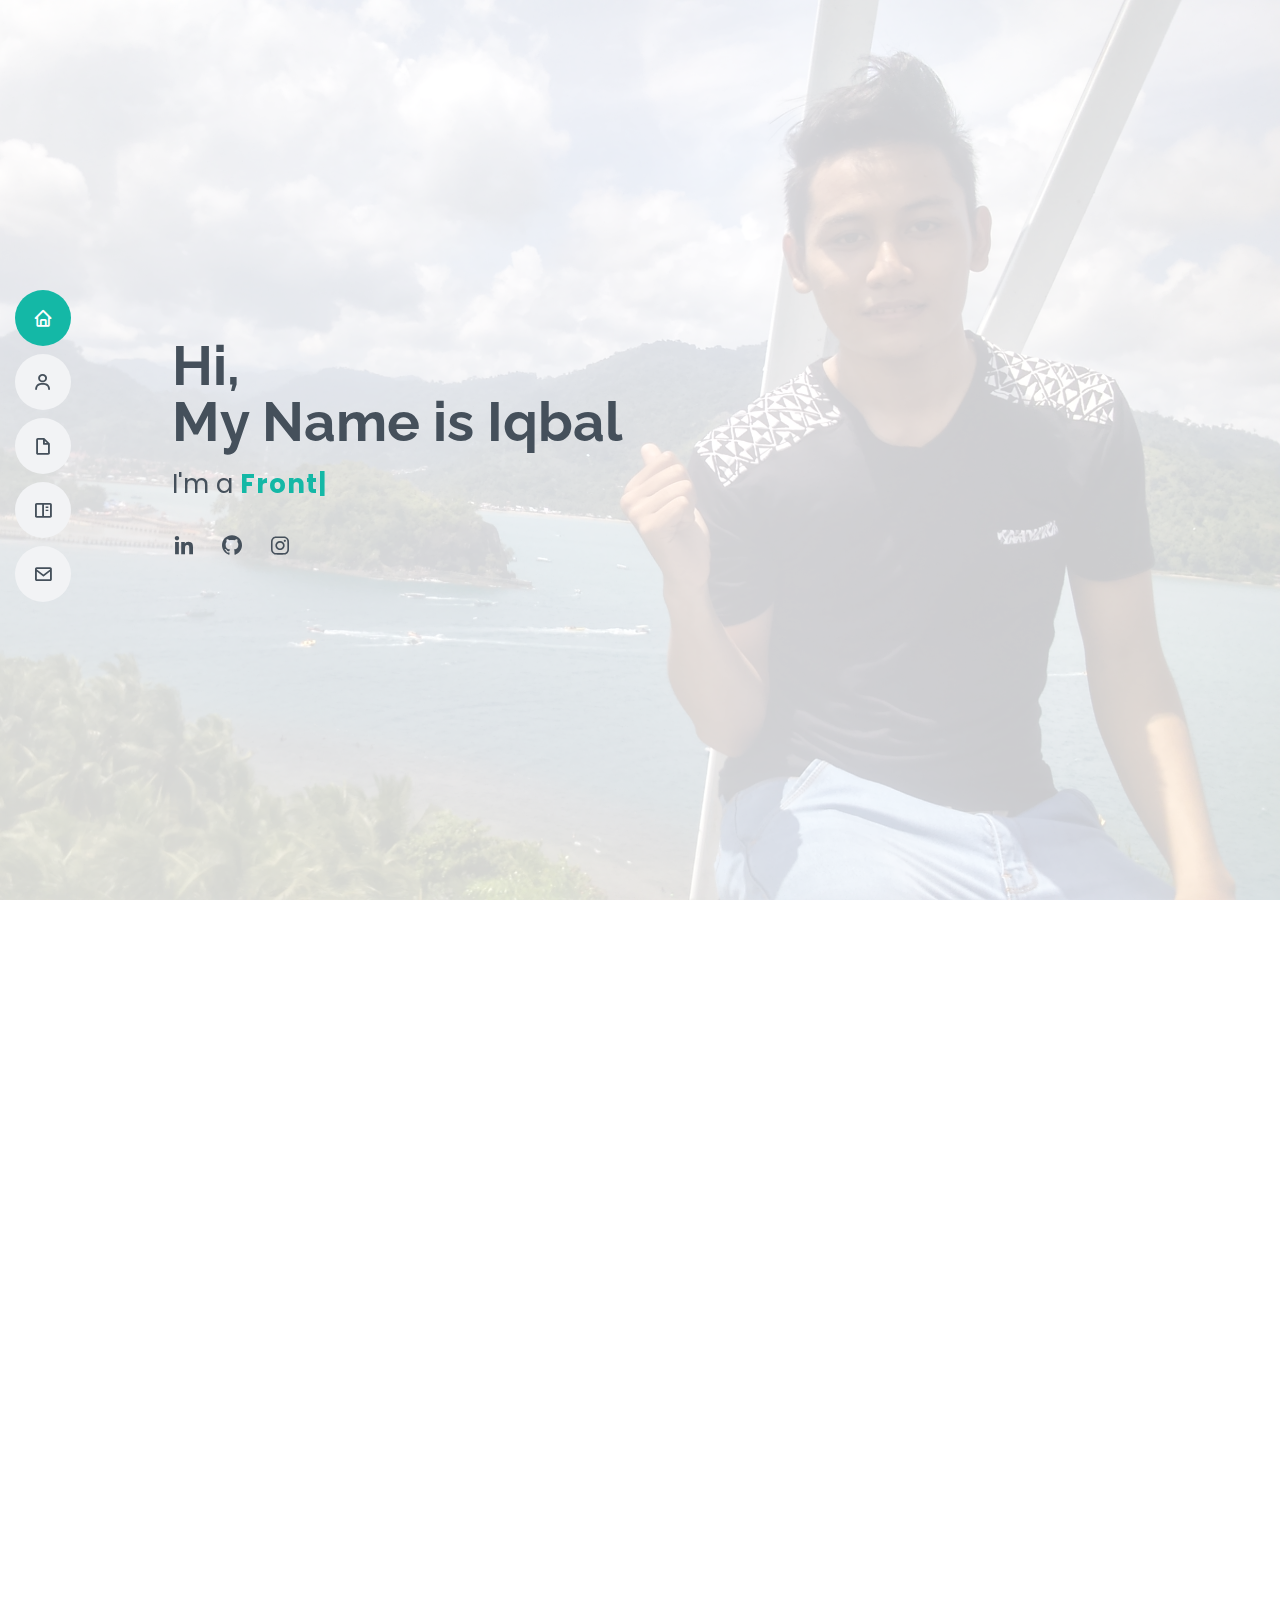
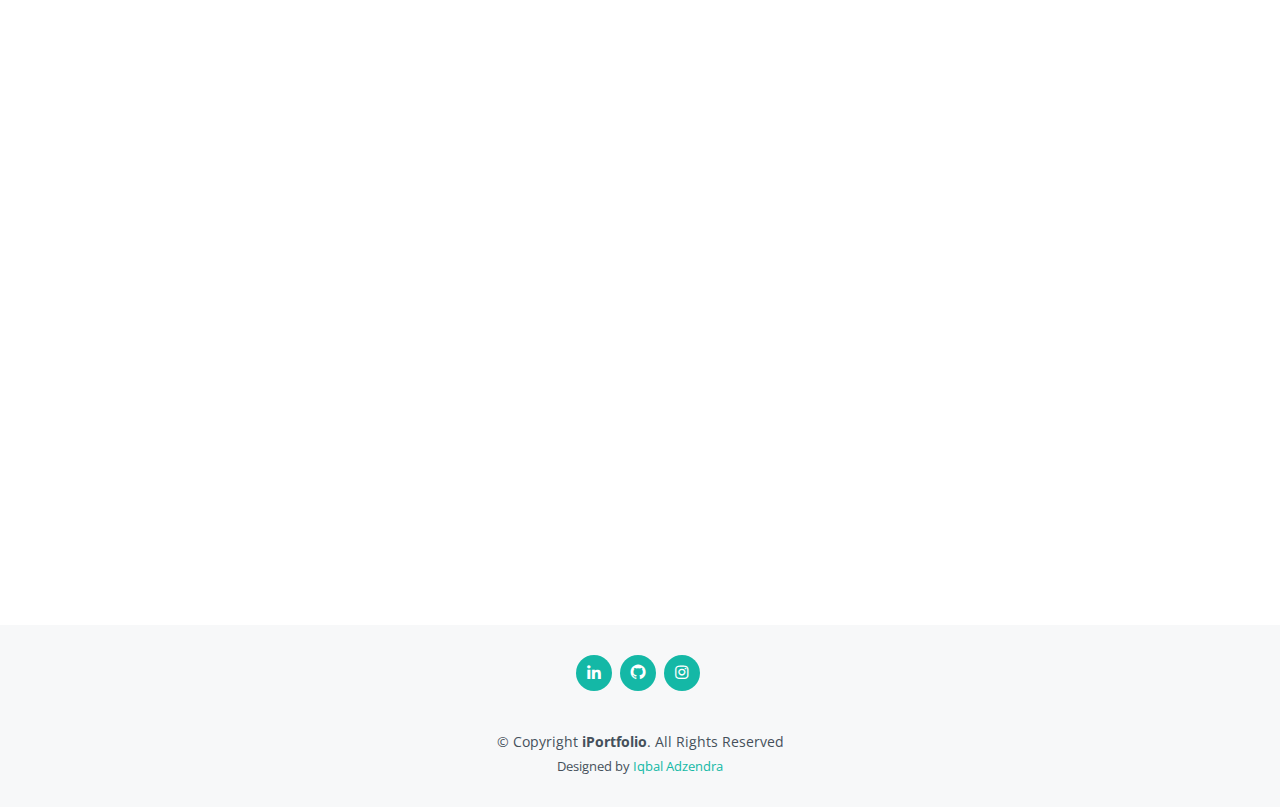
<file: index.html>
<!DOCTYPE html>
<html lang="en">

<head>
  <meta charset="utf-8" />
  <meta content="width=device-width, initial-scale=1.0" name="viewport" />

  <title>My Portfolio</title>
  <meta content="" name="description" />
  <meta content="" name="keywords" />

  <!-- Favicons -->
  <link href="assets/img/i-icon.png" rel="icon" />
  <link href="assets/img/apple-touch-icon.png" rel="apple-touch-icon" />

  <!-- Google Fonts -->
  <link
    href="https://fonts.googleapis.com/css?family=Open+Sans:300,300i,400,400i,600,600i,700,700i|Raleway:300,300i,400,400i,500,500i,600,600i,700,700i|Poppins:300,300i,400,400i,500,500i,600,600i,700,700i"
    rel="stylesheet" />

  <!-- Vendor CSS Files -->
  <link href="assets/vendor/aos/aos.css" rel="stylesheet" />
  <link href="assets/vendor/bootstrap/css/bootstrap.min.css" rel="stylesheet" />
  <link href="assets/vendor/bootstrap-icons/bootstrap-icons.css" rel="stylesheet" />
  <link href="assets/vendor/boxicons/css/boxicons.min.css" rel="stylesheet" />
  <link href="assets/vendor/glightbox/css/glightbox.min.css" rel="stylesheet" />
  <link href="assets/vendor/swiper/swiper-bundle.min.css" rel="stylesheet" />

  <!-- Template Main CSS File -->
  <link href="assets/css/style.css" rel="stylesheet" />

  <!-- ================================================================================== -->
</head>

<body>
  <!-- ======= Mobile nav toggle button ======= -->
  <i class="bi bi-list mobile-nav-toggle d-lg-none"></i>
  <!-- ======= Header ======= -->
  <header id="header" class="d-flex flex-column justify-content-center">
    <nav id="navbar" class="navbar nav-menu">
      <ul>
        <li>
          <a href="#hero" class="nav-link scrollto active">
            <i class="bx bx-home"></i> <span>Home</span></a>
        </li>
        <li>
          <a href="#about" class="nav-link scrollto">
            <i class="bx bx-user"></i> <span>About</span></a>
        </li>
        <li>
          <a href="#resume" class="nav-link scrollto">
            <i class="bx bx-file-blank"></i> <span>Resume</span></a>
        </li>
        <li>
          <a href="#portfolio" class="nav-link scrollto">
            <i class="bx bx-book-content"></i> <span>Portfolio</span></a>
        </li>
        <li>
          <a href="#contact" class="nav-link scrollto">
            <i class="bx bx-envelope"></i> <span>Contact</span></a>
        </li>
      </ul>
    </nav>
    <!-- .nav-menu -->
  </header>
  <!-- End Header -->

  <!-- ======= Hero Section ======= -->
  <section id="hero" class="d-flex flex-column justify-content-center">
    <div class="container" data-aos="zoom-in" data-aos-delay="100">
      <h1>Hi, <br />My Name is Iqbal</h1>
      <p>
        I'm a
        <strong><span class="typed" data-typed-items="Front-end Developer., IT Support., Freelancer."></span></strong>
      </p>
      <div class="social-links">
        <a href="https://www.linkedin.com/in/iqbal-adzendra-806b7862/" target="_blank" class="linkedin"><i
            class="bx bxl-linkedin"></i></a>
        <a href="https://github.com/iqbaladzendra" target="_blank" class="github"><i class="bx bxl-github"></i></a>
        <a href="https://www.instagram.com/iae13_/" target="_blank" class="instagram"><i
            class="bx bxl-instagram"></i></a>
      </div>
    </div>
  </section>
  <!-- End Hero -->

  <main id="main">
    <!-- ======= About Section ======= -->
    <section id="about" class="about">
      <div class="container" data-aos="fade-up">
        <div class="section-title">
          <h2>About</h2>
        </div>

        <div class="row">
          <div class="col-lg-3">
            <img src="assets/img/profile-img.jpg" class="img-fluid rounded" alt="" />
          </div>
          <div class="col-lg-8 pt-4 pt-lg-0 content">
            <h3>Front-end Developer.</h3>
            <p>
              Hello! My name is Iqbal and I love making things live on the
              internet. i have a passion for user Interface and user
              experience.
            </p>
            <div class="row">
              <div class="col-lg-6">
                <ul>
                  <li>
                    <i class="bi bi-chevron-right"></i>
                    <strong>Birthday &nbsp:</strong> <span>13 Desember 1992</span>
                  </li>
                  <li>
                    <i class="bi bi-chevron-right"></i>
                    <strong>Phone &ensp;&emsp;:</strong> <span>+62 812-8000-3213</span>
                  </li>
                  <li>
                    <i class="bi bi-chevron-right"></i>
                    <strong>City &ensp;&emsp;&emsp; :</strong> <span>Pekanbaru, Riau, Indonesia</span>
                  </li>
                </ul>
              </div>
              <div class="col-lg-6">
                <ul>
                  <li>
                    <i class="bi bi-chevron-right"></i>
                    <strong>Degree &ensp;&emsp;:</strong> <span>Bachelor</span>
                  </li>
                  <li>
                    <i class="bi bi-chevron-right"></i>
                    <strong>Email &nbsp;&emsp;&emsp;:</strong>
                    <span>iqbal.adzendra@gmail.com</span>
                  </li>
                  <li>
                    <i class="bi bi-chevron-right"></i>
                    <strong>Freelance &nbsp;:</strong> <span>Available</span>
                  </li>
                </ul>
              </div>
            </div>
          </div>
        </div>
      </div>
    </section>
    <!-- End About Section -->

    <!-- ======= Skills Section ======= -->
    <section id="skills" class="skills section-bg">
      <div class="container" data-aos="fade-up">
        <div class="section-title">
          <h2>Skills</h2>
        </div>

        <div class="row skills-content">
          <div class="col-lg-6">
            <div class="progress">
              <span class="skill">HTML <i class="val">90%</i></span>
              <div class="progress-bar-wrap">
                <div class="progress-bar" role="progressbar" aria-valuenow="90" aria-valuemin="0" aria-valuemax="100">
                </div>
              </div>
            </div>

            <div class="progress">
              <span class="skill">CSS <i class="val">70%</i></span>
              <div class="progress-bar-wrap">
                <div class="progress-bar" role="progressbar" aria-valuenow="70" aria-valuemin="0" aria-valuemax="100">
                </div>
              </div>
            </div>

            <div class="progress">
              <span class="skill">JavaScript <i class="val">40%</i></span>
              <div class="progress-bar-wrap">
                <div class="progress-bar" role="progressbar" aria-valuenow="40" aria-valuemin="0" aria-valuemax="100">
                </div>
              </div>
            </div>
          </div>

          <div class="col-lg-6">
            <div class="progress">
              <span class="skill">UI/UX Design <i class="val">50%</i></span>
              <div class="progress-bar-wrap">
                <div class="progress-bar" role="progressbar" aria-valuenow="50" aria-valuemin="0" aria-valuemax="100">
                </div>
              </div>
            </div>

            <div class="progress">
              <span class="skill">Bootstrap <i class="val">50%</i></span>
              <div class="progress-bar-wrap">
                <div class="progress-bar" role="progressbar" aria-valuenow="50" aria-valuemin="0" aria-valuemax="100">
                </div>
              </div>
            </div>

            <div class="progress">
              <span class="skill">ReactJS <i class="val">25%</i></span>
              <div class="progress-bar-wrap">
                <div class="progress-bar" role="progressbar" aria-valuenow="25" aria-valuemin="0" aria-valuemax="100">
                </div>
              </div>
            </div>
          </div>
        </div>
      </div>
    </section>
    <!-- End Skills Section -->

    <!-- ======= Resume Section ======= -->
    <section id="resume" class="resume">
      <div class="container" data-aos="fade-up">
        <div class="section-title">
          <h2>Resume</h2>
        </div>

        <div class="row">
          <div class="col-lg-6">
            <h3 class="resume-title">Education</h3>
            <div class="resume-item">
              <h4>Bachelor of Informatic engineering</h4>
              <h5>2011 - 2017</h5>
              <p><em>State Islamic University of Sultan Syarif Kasim Riau, Indonesia</em></p>
            </div>
            <h3 class="resume-title">Internship Experience</h3>
            <div class="resume-item">
              <h4>Programmer</h4>
              <h5>2017</h5>
              <p><em>Zanafa Bookstore, Pekanbaru, Indonesia </em></p>
              <ul>
                <li>
                  Create document and input data
                </li>
                <li>
                  Lead in the design, development, and implementation of the
                  Inventory System.
                </li>

              </ul>
            </div>
          </div>
          <div class="col-lg-6">
            <h3 class="resume-title">Professional Experience</h3>
            <div class="resume-item">
              <h4>IT Staff</h4>
              <h5>2018 - 2019</h5>
              <p><em> PT. Garuda Ekspress Nusantara (J&T), Pekanbaru, Indonesia </em></p>
              <ul>
                <li>
                  GPS and CCTV operator.
                </li>
                <li>
                  Installing and conguring new hardware and software.
                </li>
                <li>Troubleshooting and resolving IT-related issues for employees.
                </li>
                <li>
                  Inspecting computer hardware to ensure functionality and repairing or replacing items as Needed.
                </li>
              </ul>
            </div>
            <div class="resume-item">
              <h4>Freelancer</h4>
              <h5>2021 - Present</h5>
              <p><em>PT. Tasya Total Persada, Padang, Indonesia</em></p>
              <ul>
                <li>
                  Create document and input data
                </li>
                <li>
                  Troubleshooting and resolving IT-related issues for employees.
                </li>
                <li>
                  Inspecting computer hardware to ensure functionality and repairing or replacing items as Needed.
                </li>
              </ul>
            </div>
          </div>
        </div>
      </div>
    </section>
    <!-- End Resume Section -->

    <!-- ======= Portfolio Section ======= -->
    <section id="portfolio" class="portfolio section-bg">
      <div class="container" data-aos="fade-up">
        <div class="section-title">
          <h2>Portfolio</h2>
        </div>

        <div class="row">
          <div class="col-lg-12 d-flex justify-content-center" data-aos="fade-up" data-aos-delay="100"
            data-filter=".filter-card">

          </div>
        </div>
        <div class="row portfolio-container" data-aos="fade-up" data-aos-delay="200">
          <div class="col-lg-4 col-md-6 portfolio-item filter-card top-50 start-50 translate-middle">
            <div class="portfolio-wrap">
              <img src="assets/img/portfolio/project-1.png" class="img-fluid" alt="" />
              <div class="portfolio-info">
                <h4>Project 1</h4>
                <p>Travel</p>
                <div class="portfolio-links">
                  <a href="assets/img/portfolio/project-1.png" data-gallery="portfolioGallery"
                    class="portfolio-lightbox" title="Travel"><i class="bx bx-plus"></i></a>
                  <a href="portfolio-details.html" class="portfolio-details-lightbox" data-glightbox="type: external"
                    title="Portfolio Details"><i class="bx bx-link"></i></a>
                </div>
              </div>
            </div>
          </div>

          <!-- <div class="col-lg-4 col-md-6 portfolio-item filter-card">
            <div class="portfolio-wrap">
              <img src="assets/img/portfolio/portfolio-7.jpg" class="img-fluid" alt="" />
              <div class="portfolio-info">
                <h4>Project 2</h4>
                <p>Card</p>
                <div class="portfolio-links">
                  <a href="assets/img/portfolio/portfolio-7.jpg" data-gallery="portfolioGallery"
                    class="portfolio-lightbox" title="Card 2"><i class="bx bx-plus"></i></a>
                  <a href="portfolio-details.html" class="portfolio-details-lightbox" data-glightbox="type: external"
                    title="Portfolio Details"><i class="bx bx-link"></i></a>
                </div>
              </div>
            </div>
          </div>

          <div class="col-lg-4 col-md-6 portfolio-item filter-card">
            <div class="portfolio-wrap">
              <img src="assets/img/portfolio/portfolio-8.jpg" class="img-fluid" alt="" />
              <div class="portfolio-info">
                <h4>Card 3</h4>
                <p>Card</p>
                <div class="portfolio-links">
                  <a href="assets/img/portfolio/portfolio-8.jpg" data-gallery="portfolioGallery"
                    class="portfolio-lightbox" title="Card 3"><i class="bx bx-plus"></i></a>
                  <a href="portfolio-details.html" class="portfolio-details-lightbox" data-glightbox="type: external"
                    title="Portfolio Details"><i class="bx bx-link"></i></a>
                </div>
              </div>
            </div>
          </div> -->
        </div>
      </div>
    </section>
    <!-- End Portfolio Section -->

    <!-- ======= Contact Section ======= -->
    <section id="contact" class="contact">
      <div class="container" data-aos="fade-up">
        <div class="section-title">
          <h2>Contact</h2>
        </div>

        <div class="row mt-1">
          <div class="col-lg-4">
            <div class="info">
              <div class="address">
                <i class="bi bi-geo-alt"></i>
                <h4>Location:</h4>
                <p>Pekanbaru, Riau, Indonesia</p>
              </div>

              <div class="email">
                <i class="bi bi-envelope"></i>
                <h4>Email:</h4>
                <p>iqbal.adzendra@gmail.com</p>
              </div>

              <div class="phone">
                <i class="bi bi-phone"></i>
                <h4>Call:</h4>
                <p>+62 812 8000 3213</p>
              </div>
            </div>
          </div>

          <div class="col-lg-8 mt-5 mt-lg-0">
            <form action="forms/contact.php" method="post" role="form" class="php-email-form">
              <div class="row">
                <div class="col-md-6 form-group">
                  <input type="text" name="name" class="form-control" id="name" placeholder="Your Name" required />
                </div>
                <div class="col-md-6 form-group mt-3 mt-md-0">
                  <input type="email" class="form-control" name="email" id="email" placeholder="Your Email" required />
                </div>
              </div>
              <div class="form-group mt-3">
                <input type="text" class="form-control" name="subject" id="subject" placeholder="Subject" required />
              </div>
              <div class="form-group mt-3">
                <textarea class="form-control" name="message" rows="5" placeholder="Message" required></textarea>
              </div>
              <div class="my-3">
                <div class="loading">Loading</div>
                <div class="error-message"></div>
                <div class="sent-message">
                  Your message has been sent. Thank you!
                </div>
              </div>
              <div class="text-center">
                <button type="submit">Send Message</button>
              </div>
            </form>
          </div>
        </div>
      </div>
    </section>
    <!-- End Contact Section -->
  </main>
  <!-- End #main -->

  <!-- ======= Footer ======= -->
  <footer id="footer">
    <div class="container">
      <div class="social-links">
        <a href="https://www.linkedin.com/in/iqbal-adzendra-806b7862/" target="_blank" class="linkedin"><i
            class="bx bxl-linkedin"></i></a>
        <a href="https://github.com/iqbaladzendra" target="_blank" class="github"><i class="bx bxl-github"></i></a>
        <a href="https://www.instagram.com/iae13_/" target="_blank" class="instagram"><i
            class="bx bxl-instagram"></i></a>
      </div>
      <div class="copyright">
        &copy; Copyright <strong><span>iPortfolio</span></strong>. All Rights Reserved
      </div>
      <div class="credits">
        Designed by <a href="#">Iqbal Adzendra</a>
      </div>
    </div>
  </footer>
  <!-- End Footer -->

  <div id="preloader"></div>
  <a href="#" class="back-to-top d-flex align-items-center justify-content-center"><i
      class="bi bi-arrow-up-short"></i></a>

  <!-- Vendor JS Files -->
  <script src="assets/vendor/purecounter/purecounter_vanilla.js"></script>
  <script src="assets/vendor/aos/aos.js"></script>
  <script src="assets/vendor/bootstrap/js/bootstrap.bundle.min.js"></script>
  <script src="assets/vendor/glightbox/js/glightbox.min.js"></script>
  <script src="assets/vendor/isotope-layout/isotope.pkgd.min.js"></script>
  <script src="assets/vendor/swiper/swiper-bundle.min.js"></script>
  <script src="assets/vendor/typed.js/typed.min.js"></script>
  <script src="assets/vendor/waypoints/noframework.waypoints.js"></script>
  <script src="assets/vendor/php-email-form/validate.js"></script>

  <!-- Template Main JS File -->
  <script src="assets/js/main.js"></script>
</body>

</html>
</file>
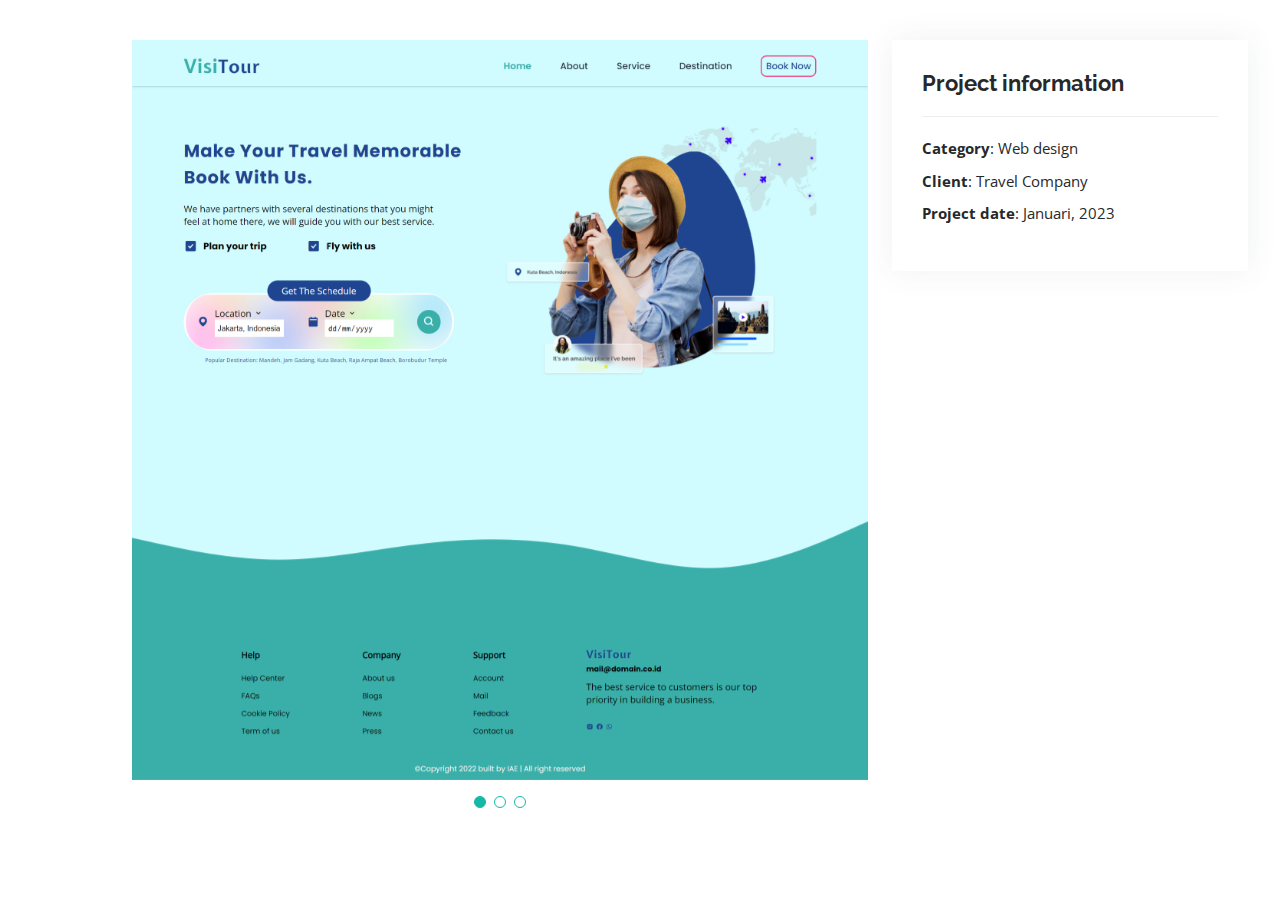
<file: portfolio-details.html>
<!DOCTYPE html>
<html lang="en">

<head>
  <meta charset="utf-8">
  <meta content="width=device-width, initial-scale=1.0" name="viewport">

  <title>Portfolio Details - Personal Bootstrap Template</title>
  <meta content="" name="description">
  <meta content="" name="keywords">

  <!-- Favicons -->
  <link href="assets/img/favicon.png" rel="icon">
  <link href="assets/img/apple-touch-icon.png" rel="apple-touch-icon">

  <!-- Google Fonts -->
  <link
    href="https://fonts.googleapis.com/css?family=Open+Sans:300,300i,400,400i,600,600i,700,700i|Raleway:300,300i,400,400i,500,500i,600,600i,700,700i|Poppins:300,300i,400,400i,500,500i,600,600i,700,700i"
    rel="stylesheet">

  <!-- Vendor CSS Files -->
  <link href="assets/vendor/aos/aos.css" rel="stylesheet">
  <link href="assets/vendor/bootstrap/css/bootstrap.min.css" rel="stylesheet">
  <link href="assets/vendor/bootstrap-icons/bootstrap-icons.css" rel="stylesheet">
  <link href="assets/vendor/boxicons/css/boxicons.min.css" rel="stylesheet">
  <link href="assets/vendor/glightbox/css/glightbox.min.css" rel="stylesheet">
  <link href="assets/vendor/swiper/swiper-bundle.min.css" rel="stylesheet">

  <!-- Template Main CSS File -->
  <link href="assets/css/style.css" rel="stylesheet">

  <!-- ==================================================================== -->
</head>

<body>

  <main id="main">

    <!-- ======= Portfolio Details Section ======= -->
    <section id="portfolio-details" class="portfolio-details">
      <div class="container">

        <div class="row gy-4">

          <div class="col-lg-8">
            <div class="portfolio-details-slider swiper">
              <div class="swiper-wrapper align-items-center">

                <div class="swiper-slide">
                  <img src="assets/img/portfolio/detail-1.png" alt="home">
                </div>

                <div class="swiper-slide">
                  <img src="assets/img/portfolio/detail-2.png" alt="about">
                </div>

                <div class="swiper-slide">
                  <img src="assets/img/portfolio/detail-3.png" alt="service">
                </div>

              </div>
              <div class="swiper-pagination"></div>
            </div>
          </div>

          <div class="col-lg-4">
            <div class="portfolio-info">
              <h3>Project information</h3>
              <ul>
                <li><strong>Category</strong>: Web design</li>
                <li><strong>Client</strong>: Travel Company</li>
                <li><strong>Project date</strong>: Januari, 2023</li>
                <!-- <li><strong>Project URL</strong>: <a href="#">www.example.com</a></li> -->
              </ul>
            </div>
          </div>

        </div>

      </div>
    </section><!-- End Portfolio Details Section -->

  </main><!-- End #main -->

  <div id="preloader"></div>
  <a href="#" class="back-to-top d-flex align-items-center justify-content-center"><i
      class="bi bi-arrow-up-short"></i></a>

  <!-- Vendor JS Files -->
  <script src="assets/vendor/purecounter/purecounter_vanilla.js"></script>
  <script src="assets/vendor/aos/aos.js"></script>
  <script src="assets/vendor/bootstrap/js/bootstrap.bundle.min.js"></script>
  <script src="assets/vendor/glightbox/js/glightbox.min.js"></script>
  <script src="assets/vendor/isotope-layout/isotope.pkgd.min.js"></script>
  <script src="assets/vendor/swiper/swiper-bundle.min.js"></script>
  <script src="assets/vendor/typed.js/typed.min.js"></script>
  <script src="assets/vendor/waypoints/noframework.waypoints.js"></script>
  <script src="assets/vendor/php-email-form/validate.js"></script>

  <!-- Template Main JS File -->
  <script src="assets/js/main.js"></script>

</body>

</html>
</file>
<file: assets/css/style.css>
body {
  font-family: "Open Sans", sans-serif;
  color: #272829;
}

a {
  color: #14b8a6;
  text-decoration: none;
}

a:hover {
  color: #0abebb;
  text-decoration: none;
}

h1,
h2,
h3,
h4,
h5,
h6 {
  font-family: "Raleway", sans-serif;
}

/*--------------------------------------------------------------
# Back to top button
--------------------------------------------------------------*/
.back-to-top {
  position: fixed;
  visibility: hidden;
  opacity: 0;
  right: 15px;
  bottom: 15px;
  z-index: 996;
  background: #14b8a6;
  width: 40px;
  height: 40px;
  border-radius: 50px;
  transition: all 0.4s;
}

.back-to-top i {
  font-size: 28px;
  color: #fff;
  line-height: 0;
}

.back-to-top:hover {
  background: #4fcf91;
  color: #fff;
}

.back-to-top.active {
  visibility: visible;
  opacity: 1;
}

/*--------------------------------------------------------------
# Preloader
--------------------------------------------------------------*/
#preloader {
  position: fixed;
  top: 0;
  left: 0;
  right: 0;
  bottom: 0;
  z-index: 9999;
  overflow: hidden;
  background: #fff;
}

#preloader:before {
  content: "";
  position: fixed;
  top: calc(50% - 30px);
  left: calc(50% - 30px);
  border: 6px solid #14b8a6;
  border-top-color: #fff;
  border-bottom-color: #fff;
  border-radius: 50%;
  width: 60px;
  height: 60px;
  animation: animate-preloader 1s linear infinite;
}

@keyframes animate-preloader {
  0% {
    transform: rotate(0deg);
  }

  100% {
    transform: rotate(360deg);
  }
}

/*--------------------------------------------------------------
# Disable aos animation delay on mobile devices
--------------------------------------------------------------*/
@media screen and (max-width: 768px) {
  [data-aos-delay] {
    transition-delay: 0 !important;
  }
}

/*--------------------------------------------------------------
# Header
--------------------------------------------------------------*/
#header {
  position: fixed;
  top: 0;
  left: 0;
  bottom: 0;
  z-index: 9997;
  transition: all 0.5s;
  padding: 15px;
  overflow-y: auto;
}

@media (max-width: 991px) {
  #header {
    width: 300px;
    background: #fff;
    border-right: 1px solid #e6e9ec;
    left: -300px;
  }
}

@media (min-width: 991px) {
  #main {
    margin-left: 100px;
  }
}

/*--------------------------------------------------------------
# Navigation Menu
--------------------------------------------------------------*/
/**
* Desktop Navigation 
*/
.nav-menu {
  padding: 0;
  display: block;
}

.nav-menu * {
  margin: 0;
  padding: 0;
  list-style: none;
}

.nav-menu>ul>li {
  position: relative;
  white-space: nowrap;
}

.nav-menu a,
.nav-menu a:focus {
  display: flex;
  align-items: center;
  color: #45505b;
  padding: 10px 18px;
  margin-bottom: 8px;
  transition: 0.3s;
  font-size: 15px;
  border-radius: 50px;
  background: #f2f3f5;
  height: 56px;
  width: 100%;
  overflow: hidden;
  transition: 0.3s;
}

.nav-menu a i,
.nav-menu a:focus i {
  font-size: 20px;
}

.nav-menu a span,
.nav-menu a:focus span {
  padding: 0 3px 0 7px;
  color: #45505b;
}

@media (min-width: 992px) {

  .nav-menu a,
  .nav-menu a:focus {
    width: 56px;
  }

  .nav-menu a span,
  .nav-menu a:focus span {
    display: none;
    color: #fff;
  }
}

.nav-menu a:hover,
.nav-menu .active,
.nav-menu .active:focus,
.nav-menu li:hover>a {
  color: #fff;
  background: #14b8a6;
}

.nav-menu a:hover span,
.nav-menu .active span,
.nav-menu .active:focus span,
.nav-menu li:hover>a span {
  color: #fff;
}

.nav-menu a:hover,
.nav-menu li:hover>a {
  width: 100%;
  color: #fff;
}

.nav-menu a:hover span,
.nav-menu li:hover>a span {
  display: block;
}

/**
* Mobile Navigation 
*/
.mobile-nav-toggle {
  position: fixed;
  right: 10px;
  top: 10px;
  z-index: 9998;
  border: 0;
  background: none;
  font-size: 28px;
  transition: all 0.4s;
  outline: none !important;
  line-height: 0;
  cursor: pointer;
  border-radius: 50px;
  padding: 5px;
}

.mobile-nav-toggle i {
  color: #45505b;
}

.mobile-nav-active {
  overflow: hidden;
}

.mobile-nav-active #header {
  left: 0;
}

.mobile-nav-active .mobile-nav-toggle {
  color: #fff;
  background-color: #14b8a6;
}

/*--------------------------------------------------------------
# Hero Section
--------------------------------------------------------------*/
#hero {
  width: 100%;
  height: 100vh;
  background: url("../img/hero-bg.jpg") top right no-repeat;
  background-size: cover;
  position: relative;
}

@media (min-width: 992px) {
  #hero {
    padding-left: 160px;
  }
}

#hero:before {
  content: "";
  background: rgba(255, 255, 255, 0.8);
  position: absolute;
  bottom: 0;
  top: 0;
  left: 0;
  right: 0;
}

#hero h1 {
  margin: 0;
  font-size: 55px;
  font-weight: 700;
  line-height: 56px;
  color: #45505b;
}

#hero p {
  color: #45505b;
  margin: 15px 0 0 0;
  font-size: 26px;
  font-family: "Poppins", sans-serif;
}

#hero p span {
  color: #14b8a6;
  letter-spacing: 1px;
}

#hero .social-links {
  margin-top: 30px;
}

#hero .social-links a {
  font-size: 24px;
  display: inline-block;
  color: #45505b;
  line-height: 1;
  margin-right: 20px;
  transition: 0.3s;
}

#hero .social-links a:hover {
  color: #14b8a6;
}

@media (max-width: 992px) {
  #hero {
    text-align: center;
  }

  #hero h1 {
    font-size: 32px;
    line-height: 36px;
  }

  #hero p {
    margin-top: 10px;
    font-size: 20px;
    line-height: 24px;
  }
}

@media (max-width: 767px) {
  #hero {
    background: none;
    background-image: none;
  }
}

/*--------------------------------------------------------------
# Sections General
--------------------------------------------------------------*/
section {
  padding: 60px 0;
  overflow: hidden;
}

.section-title {
  text-align: center;
  padding-bottom: 30px;
}

.section-title h2 {
  font-size: 32px;
  font-weight: bold;
  text-transform: uppercase;
  margin-bottom: 20px;
  padding-bottom: 20px;
  position: relative;
  color: #45505b;
}

.section-title h2::before {
  content: "";
  position: absolute;
  display: block;
  width: 120px;
  height: 1px;
  background: #ddd;
  bottom: 1px;
  left: calc(50% - 60px);
}

.section-title h2::after {
  content: "";
  position: absolute;
  display: block;
  width: 40px;
  height: 3px;
  background: #14b8a6;
  bottom: 0;
  left: calc(50% - 20px);
}

.section-title p {
  margin-bottom: 0;
}

/*--------------------------------------------------------------
# About
--------------------------------------------------------------*/
.about .content h3 {
  font-weight: 700;
  font-size: 26px;
  color: #728394;
  margin-bottom: 20px;
}

.about .content ul {
  list-style: none;
  padding: 0;
  margin: 10px 0;
}

.about .content ul li {
  margin-bottom: 20px;
  display: flex;
  align-items: center;
}

.about .content ul strong {
  margin-right: 10px;
}

.about .content ul i {
  font-size: 16px;
  margin-right: 5px;
  color: #14b8a6;
  line-height: 0;
}

.about .content p:last-child {
  margin-bottom: 0;
}

/*--------------------------------------------------------------
# Skills
--------------------------------------------------------------*/
.skills .progress {
  height: 60px;
  display: block;
  background: none;
  border-radius: 0;
}

.skills .progress .skill {
  padding: 10px 0;
  margin: 0;
  text-transform: uppercase;
  display: block;
  font-weight: 600;
  font-family: "Poppins", sans-serif;
  color: #45505b;
}

.skills .progress .skill .val {
  float: right;
  font-style: normal;
}

.skills .progress-bar-wrap {
  background: #f2f3f5;
}

.skills .progress-bar {
  width: 1px;
  height: 10px;
  transition: 0.9s;
  background-color: #14b8a6;
}

/*--------------------------------------------------------------
# Resume
--------------------------------------------------------------*/
.resume .resume-title {
  font-size: 26px;
  font-weight: 700;
  margin-top: 20px;
  margin-bottom: 20px;
  color: #45505b;
}

.resume .resume-item {
  padding: 0 0 20px 20px;
  margin-top: -2px;
  border-left: 2px solid #14b8a6;
  position: relative;
}

.resume .resume-item h4 {
  line-height: 18px;
  font-size: 18px;
  font-weight: 600;
  text-transform: uppercase;
  font-family: "Poppins", sans-serif;
  color: #14b8a6;
  margin-bottom: 10px;
}

.resume .resume-item h5 {
  font-size: 16px;
  background: #f7f8f9;
  padding: 5px 15px;
  display: inline-block;
  font-weight: 600;
  margin-bottom: 10px;
}

.resume .resume-item ul {
  padding-left: 20px;
}

.resume .resume-item ul li {
  padding-bottom: 10px;
}

.resume .resume-item:last-child {
  padding-bottom: 0;
}

.resume .resume-item::before {
  content: "";
  position: absolute;
  width: 16px;
  height: 16px;
  border-radius: 50px;
  left: -9px;
  top: 0;
  background: #fff;
  border: 2px solid #abebbb;
}

/*--------------------------------------------------------------
# Portfolio
--------------------------------------------------------------*/

.portfolio .portfolio-title {
  margin-top: 20px;
}

.portfolio .portfolio-item {
  margin-bottom: 30px;
}

.portfolio #portfolio-flters {
  padding: 0;
  margin: 0 auto 25px auto;
  list-style: none;
  text-align: center;
  background: #fff;
  border-radius: 50px;
  padding: 2px 15px;
}

.portfolio #portfolio-flters li {
  cursor: pointer;
  display: inline-block;
  padding: 10px 15px;
  font-size: 14px;
  font-weight: 600;
  line-height: 1;
  text-transform: uppercase;
  color: #272829;
  margin-bottom: 5px;
  transition: all 0.3s ease-in-out;
}

.portfolio #portfolio-flters li:hover,
.portfolio #portfolio-flters li.filter-active {
  color: #14b8a6;
}

.portfolio #portfolio-flters li:last-child {
  margin-right: 0;
}

.portfolio .portfolio-wrap {
  transition: 0.3s;
  position: relative;
  overflow: hidden;
  z-index: 1;
  background: rgba(69, 80, 91, 0.8);
}

.portfolio .portfolio-wrap::before {
  content: "";
  background: rgba(255, 255, 255, 0.7);
  position: absolute;
  left: 30px;
  right: 30px;
  top: 30px;
  bottom: 30px;
  transition: all ease-in-out 0.3s;
  z-index: 2;
  opacity: 0;
}

.portfolio .portfolio-wrap .portfolio-info {
  opacity: 0;
  position: absolute;
  top: 0;
  left: 0;
  right: 0;
  bottom: 0;
  text-align: center;
  z-index: 3;
  transition: all ease-in-out 0.3s;
  display: flex;
  flex-direction: column;
  justify-content: center;
  align-items: center;
}

.portfolio .portfolio-wrap .portfolio-info::before {
  display: block;
  content: "";
  width: 48px;
  height: 48px;
  position: absolute;
  top: 35px;
  left: 35px;
  border-top: 3px solid #d7dce1;
  border-left: 3px solid #d7dce1;
  transition: all 0.5s ease 0s;
  z-index: 9994;
}

.portfolio .portfolio-wrap .portfolio-info::after {
  display: block;
  content: "";
  width: 48px;
  height: 48px;
  position: absolute;
  bottom: 35px;
  right: 35px;
  border-bottom: 3px solid #d7dce1;
  border-right: 3px solid #d7dce1;
  transition: all 0.5s ease 0s;
  z-index: 9994;
}

.portfolio .portfolio-wrap .portfolio-info h4 {
  font-size: 20px;
  color: #45505b;
  font-weight: 600;
}

.portfolio .portfolio-wrap .portfolio-info p {
  color: #45505b;
  font-size: 14px;
  text-transform: uppercase;
  padding: 0;
  margin: 0;
}

.portfolio .portfolio-wrap .portfolio-links {
  text-align: center;
  z-index: 4;
}

.portfolio .portfolio-wrap .portfolio-links a {
  color: #45505b;
  margin: 0 2px;
  font-size: 28px;
  display: inline-block;
  transition: 0.3s;
}

.portfolio .portfolio-wrap .portfolio-links a:hover {
  color: #148af9;
}

.portfolio .portfolio-wrap:hover::before {
  top: 0;
  left: 0;
  right: 0;
  bottom: 0;
  opacity: 1;
}

.portfolio .portfolio-wrap:hover .portfolio-info {
  opacity: 1;
}

.portfolio .portfolio-wrap:hover .portfolio-info::before {
  top: 15px;
  left: 15px;
}

.portfolio .portfolio-wrap:hover .portfolio-info::after {
  bottom: 15px;
  right: 15px;
}

/*--------------------------------------------------------------
# Portfolio Details
--------------------------------------------------------------*/
.portfolio-details {
  padding-top: 40px;
}

.portfolio-details .portfolio-details-slider img {
  width: 100%;
}

.portfolio-details .portfolio-details-slider .swiper-pagination {
  margin-top: 20px;
  position: relative;
}

.portfolio-details .portfolio-details-slider .swiper-pagination .swiper-pagination-bullet {
  width: 12px;
  height: 12px;
  background-color: #fff;
  opacity: 1;
  border: 1px solid #14b8a6;
}

.portfolio-details .portfolio-details-slider .swiper-pagination .swiper-pagination-bullet-active {
  background-color: #14b8a6;
}

.portfolio-details .portfolio-info {
  padding: 30px;
  box-shadow: 0px 0 30px rgba(69, 80, 91, 0.08);
}

.portfolio-details .portfolio-info h3 {
  font-size: 22px;
  font-weight: 700;
  margin-bottom: 20px;
  padding-bottom: 20px;
  border-bottom: 1px solid #eee;
}

.portfolio-details .portfolio-info ul {
  list-style: none;
  padding: 0;
  font-size: 15px;
}

.portfolio-details .portfolio-info ul li+li {
  margin-top: 10px;
}

.portfolio-details .portfolio-description {
  padding-top: 30px;
}

.portfolio-details .portfolio-description h2 {
  font-size: 26px;
  font-weight: 700;
  margin-bottom: 20px;
}

.portfolio-details .portfolio-description p {
  padding: 0;
}


/*--------------------------------------------------------------
# Contact
--------------------------------------------------------------*/
.contact .info {
  width: 100%;
  background: #fff;
}

.contact .info i {
  font-size: 20px;
  color: #14b8a6;
  float: left;
  width: 44px;
  height: 44px;
  background: #eef7ff;
  display: flex;
  justify-content: center;
  align-items: center;
  border-radius: 50px;
  transition: all 0.3s ease-in-out;
}

.contact .info h4 {
  padding: 0 0 0 60px;
  font-size: 22px;
  font-weight: 600;
  margin-bottom: 5px;
  color: #45505b;
}

.contact .info p {
  padding: 0 0 0 60px;
  margin-bottom: 0;
  font-size: 14px;
  color: #728394;
}

.contact .info .email,
.contact .info .phone {
  margin-top: 40px;
}

.contact .info .email:hover i,
.contact .info .address:hover i,
.contact .info .phone:hover i {
  background: #14b8a6;
  color: #fff;
}

.contact .php-email-form {
  width: 100%;
  background: #fff;
}

.contact .php-email-form .form-group {
  padding-bottom: 8px;
}

.contact .php-email-form .error-message {
  display: none;
  color: #fff;
  background: #ed3c0d;
  text-align: left;
  padding: 15px;
  font-weight: 600;
}

.contact .php-email-form .error-message br+br {
  margin-top: 25px;
}

.contact .php-email-form .sent-message {
  display: none;
  color: #fff;
  background: #18d26e;
  text-align: center;
  padding: 15px;
  font-weight: 600;
}

.contact .php-email-form .loading {
  display: none;
  background: #fff;
  text-align: center;
  padding: 15px;
}

.contact .php-email-form .loading:before {
  content: "";
  display: inline-block;
  border-radius: 50%;
  width: 24px;
  height: 24px;
  margin: 0 10px -6px 0;
  border: 3px solid #18d26e;
  border-top-color: #eee;
  animation: animate-loading 1s linear infinite;
}

.contact .php-email-form input,
.contact .php-email-form textarea {
  border-radius: 4px;
  box-shadow: none;
  font-size: 14px;
}

.contact .php-email-form input {
  height: 44px;
}

.contact .php-email-form textarea {
  padding: 10px 12px;
}

.contact .php-email-form button[type="submit"] {
  background: #14b8a6;
  border: 0;
  padding: 10px 35px;
  color: #fff;
  transition: 0.4s;
  border-radius: 50px;
}

.contact .php-email-form button[type="submit"]:hover {
  background: #4fcf91;
}

@keyframes animate-loading {
  0% {
    transform: rotate(0deg);
  }

  100% {
    transform: rotate(360deg);
  }
}

/*--------------------------------------------------------------
# Footer
--------------------------------------------------------------*/
#footer {
  background: #f7f8f9;
  color: #45505b;
  font-size: 14px;
  text-align: center;
  padding: 30px 0;
}

#footer h3 {
  font-size: 36px;
  font-weight: 700;
  position: relative;
  font-family: "Poppins", sans-serif;
  padding: 0;
  margin: 0 0 15px 0;
}

#footer p {
  font-size: 15;
  font-style: italic;
  padding: 0;
  margin: 0 0 40px 0;
}

#footer .social-links {
  margin: 0 0 40px 0;
}

#footer .social-links a {
  font-size: 18px;
  display: inline-block;
  background: #14b8a6;
  color: #fff;
  line-height: 1;
  padding: 8px 0;
  margin-right: 4px;
  border-radius: 50%;
  text-align: center;
  width: 36px;
  height: 36px;
  transition: 0.3s;
}

#footer .social-links a:hover {
  background: #4fcf91;
  color: #fff;
  text-decoration: none;
}

#footer .copyright {
  margin: 0 0 5px 0;
}

#footer .credits {
  font-size: 13px;
}
</file>
